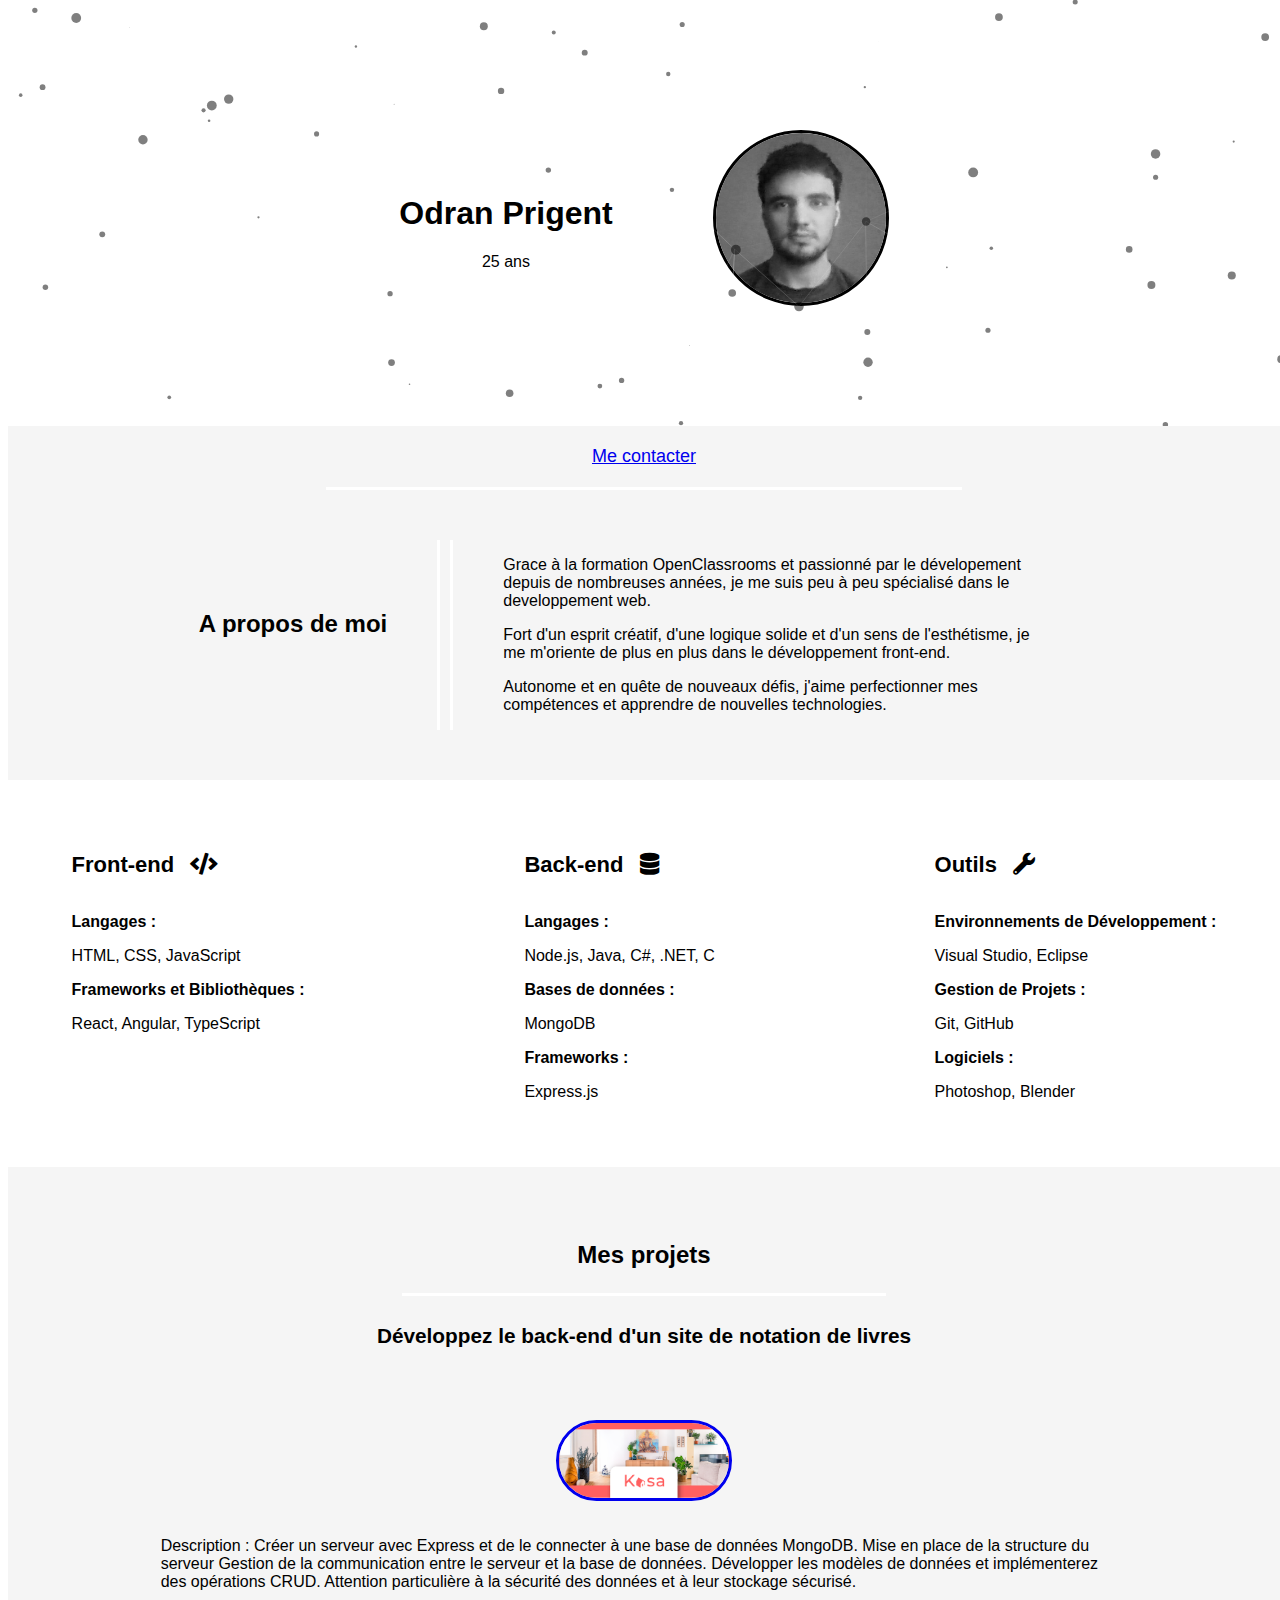
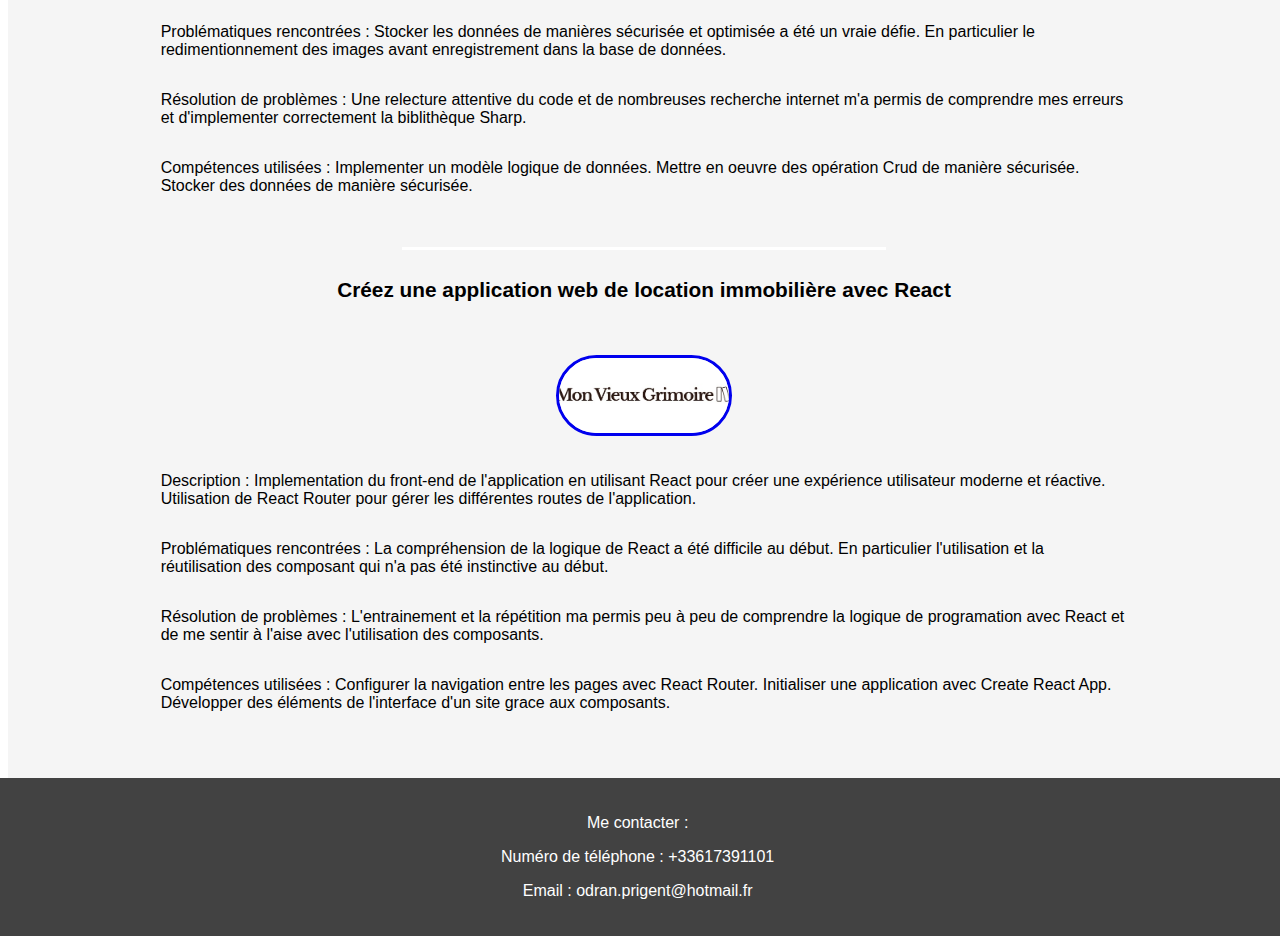
<file: index.html>
<!DOCTYPE html>
<html lang="fr">
<head>
  <meta charset="utf-8">
  <title>Odran Prigent</title>
  <meta name="description" content="PorteFolio Odran Prigent">
  <link rel="stylesheet" media="screen" href="css/style.css">
  <link rel="stylesheet" href="https://cdnjs.cloudflare.com/ajax/libs/font-awesome/5.15.4/css/all.min.css">
</head>
<body>

  <div class="top">
    <div class="presentation">
      <h1>Odran Prigent</h1>
      <p class="age">25 ans</p>
    </div>
    <div class ="logo">
      <img src="images/photoIdentite.png" alt="photo de profil">
      
  </div>
  </div>
  <div id="particles-js"></div>
  
  <div class ="background">
    <a class="button" href="#footer">Me contacter</a>
    <div class="horizontal-ligne"></div>
    <div class="aPropos">
      <h2>A propos de moi</h2>
      <div class="separ">
        <div class="vertical-line"></div>
      <div class="vertical-line"></div>
      </div>
      <div class="description">
        <p>Grace à la formation OpenClassrooms et passionné par le dévelopement depuis de nombreuses années, je me suis peu à peu spécialisé dans le developpement web.</p>
        <p>Fort d'un esprit créatif, d'une logique solide et d'un sens de l'esthétisme, je me m'oriente de plus en plus dans le développement front-end.</p>
        <p>Autonome et en quête de nouveaux défis, j'aime perfectionner mes compétences et apprendre de nouvelles technologies.</p>
      </div>
    </div>
</div>

  <div class="competences">
    <div class="comp">
      <p class="competenceTitre">Front-end <i class="fas fa-code"></i></p>
        <p class="compIn"><strong>Langages : </strong></p>
        <p class="compIn">HTML, CSS, JavaScript</p>
        <p class="compIn"><strong>Frameworks et Bibliothèques : </strong></p>
        <p class="compIn">React, Angular, TypeScript</p>
    </div>

    <div class="comp">
      <p class="competenceTitre">Back-end <i class="fas fa-database"></i></p>
        <p class="compIn"><strong>Langages : </strong></p>
        <p class="compIn">Node.js, Java, C#, .NET, C</p>
        <p class="compIn"><strong>Bases de données : </strong></p>
        <p class="compIn">MongoDB</p>
        <p class="compIn"><strong>Frameworks : </strong></p>
        <p class="compIn">Express.js</p>
    </div>

    <div class="comp">
      <p class="competenceTitre">Outils <i class="fas fa-wrench"></i></p>
        <p class="compIn"><strong>Environnements de Développement : </strong>
        <p class="compIn">Visual Studio, Eclipse </p>
        <p class="compIn"><strong>Gestion de Projets : </strong></p>
        <p class="compIn">Git, GitHub</p>
        <p class="compIn"><strong>Logiciels : </strong></p>
        <p class="compIn">Photoshop, Blender</p>
      </div>
    </div>

  <div class ="background">
  <div class="projets">
    <h3>Mes projets</h3>
    <div class="horizontal-ligne"></div>
    <h4>Développez le back-end d'un site de notation de livres</h4>
    <div class="projet">
      <a href="https://github.com/OdranPrigent/P7-Dev-Web-livres-main" class="lienProjet"><img class="imgPE" src="images/Kasalogo.png" alt="logo de kasa"></a>
      <p class="lienProjet">Description : Créer un serveur avec Express et de le connecter à une base de données MongoDB. Mise en place de la structure du serveur 
        Gestion de la communication entre le serveur et la base de données.
       Développer les modèles de données et implémenterez des opérations CRUD. Attention particulière à la sécurité des données et à leur stockage sécurisé.</p>
       <p class="lienProjet">
        Problématiques rencontrées : Stocker les données de manières sécurisée et optimisée a été un vraie défie. En particulier le redimentionnement des images avant enregistrement dans la base de données.
      </p>
      <p class="lienProjet">
        Résolution de problèmes : Une relecture attentive du code et de nombreuses recherche internet m'a permis de comprendre mes erreurs et d'implementer correctement la biblithèque Sharp.
      </p>
      <p class="lienProjet">
        Compétences utilisées : Implementer un modèle logique de données. Mettre en oeuvre des opération Crud de manière sécurisée. Stocker des données de manière sécurisée. 
      </p>
    </div>
      
      <br><br>
    <div class="horizontal-ligne"></div>
    <h4>Créez une application web de location immobilière avec React</h4>
    <div class="projet">
      <a href="https://github.com/OdranPrigent/Application-avec-React" class="lienProjet"><img class="imgP" src="images/vieuxGrimoire.jpg" alt="vieux Grimoire"></a>
      <p class="lienProjet">Description : Implementation du front-end de l'application en utilisant React pour créer une expérience utilisateur moderne et réactive.
        Utilisation de React Router pour gérer les différentes routes de l'application. 
      </p>
      <p class="lienProjet">
        Problématiques rencontrées : La compréhension de la logique de React a été difficile au début. En particulier l'utilisation et la réutilisation des composant qui n'a pas été instinctive au début.
      </p>
      <p class="lienProjet">
        Résolution de problèmes : L'entrainement et la répétition ma permis peu à peu de comprendre la logique de programation avec React et de me sentir à l'aise avec l'utilisation des composants.
      </p>
      <p class="lienProjet">
        Compétences utilisées : Configurer la navigation entre les pages avec React Router. Initialiser une application avec Create React App. Développer des éléments de l'interface d'un site grace aux composants.
      </p>
      </div>
      </div>
    </div>
  <footer id="footer">
    <p class="footer">Me contacter :   </p>
    <p class="footer">Numéro de téléphone : +33617391101</p>
    <p class="footer">Email : odran.prigent@hotmail.fr</p>
  </footer>
  

  <script src="particles.js"></script>
  <script src="js/app.js"></script>

</body>
</html>
</file>
<file: css/style.css>
html,body{ 
	height:100%;
  font-family: Lato, -apple-system, BlinkMacSystemFont, sans-serif;
    -webkit-font-smoothing: antialiased;
    margin-right: 0px;
}

html{
  -webkit-tap-highlight-color: rgba(0, 0, 0, 0);
}

#particles-js{
  width: 100%;
  background-color: white;
  background-image: url('');
  background-size: cover;
  background-position: 50% 50%;
  background-repeat: no-repeat;
  margin-top: -400px;
  height: 520px;
}

h1{
  display: flex;
  justify-content: center;
  margin-top: 65px;
}

h2 {
  display: flex;
  justify-content: center;
  margin-top: 70px;
}

.top  {
  margin-top: 130px;
  display: flex;
  justify-content: center;
  column-gap: 100px;
}

.logo {
 display: flex;
 justify-content: center;
 flex-direction: column;
}

.age {
  display: flex;
  justify-content: center;
}

.button {
  display: flex;
  justify-content: center;
  padding: 20px;
  font-size: large;
}

img{
  width: 170px;
  border-radius: 150px;
  border-style: solid;
  object-fit: cover;
  height: 170px;
}

.vertical-line{
  border-left: 3px solid white; 
}

.horizontal-ligne{
  border-bottom: 3px solid white; 
  margin-left: 25%;
  margin-right: 25%;
  display: flex;
  justify-content: center;
}

.separ{
  display: flex;
  column-gap: 10px;
}

.background {
  background-color: #f5f5f5;
}

.aPropos {
  display: flex;
  margin-left: 15%;
  margin-right: 15%;
  column-gap: 50px;
  margin-bottom: 50px;
  padding-top: 50px;
  padding-bottom: 50px;
}

.description{
  width: 60%;
}


i{
  margin-left: 10px;
}

.competences {
  display: flex;
  justify-content: space-between;
  column-gap: 50px;
  margin-left: 5%;
  margin-right: 5%;
}

.competenceTitre {
  font-size: 22px;
  font-weight: bold;
  margin-bottom: 35px;
}

.projets {
  display: flex;
  justify-content: center;
  flex-direction: column;
  margin-left: 12%;
  margin-right: 12%;
  margin-top: 50px;
  padding-top: 50px;
  padding-bottom: 50px;
}

h3 {
  display: flex;
  justify-content: center;
  font-size: 1.5em;
}

h4 {
  display: flex;
  justify-content: center;
  font-size: 1.3em;
}

.projet {
  display: flex;
  column-gap: 50px;
  object-fit: cover;
  margin-top: 25px;
  flex-direction: column;
}

.imgP {
  height: 75px;
  margin-bottom: 20px;
}

.imgPE {
  height: 75px;
  margin-top: 20px;
  margin-bottom: 20px;
}

footer {
    justify-content: center;
    padding-top: 20px;
    background-color: #424242;
    color: white;
    margin-left: -1%;
    padding-bottom: 20px;
}

.footer {
  display: flex;
    justify-content: center;
}

.lienProjet{
  display: flex;
  justify-content: center;
} 

@media screen and (max-width: 800px) {
  .top {
    flex-direction: column;
  }

  .logo {
    flex-direction: row;
  }

  .projet {
    flex-direction: column;
  }

  .lienProjet{
    display: flex;
    justify-content: center;
  } 

  .competences {
    flex-direction: column;
  }

  .competenceTitre {
    display: flex;
    justify-content: center;
    margin-top: 35px;
  }

  .compIn {
    display: flex;
    justify-content: center;
  }

  .test {
    margin-top: 400px;
  }

  .vertical-line {
    display: none;
  }

  .aPropos {
    flex-direction: column;
    margin-top: -90px;
    margin-right: 15%;
  }

  .description {
    width: 100%;
  }

  }
</file>
